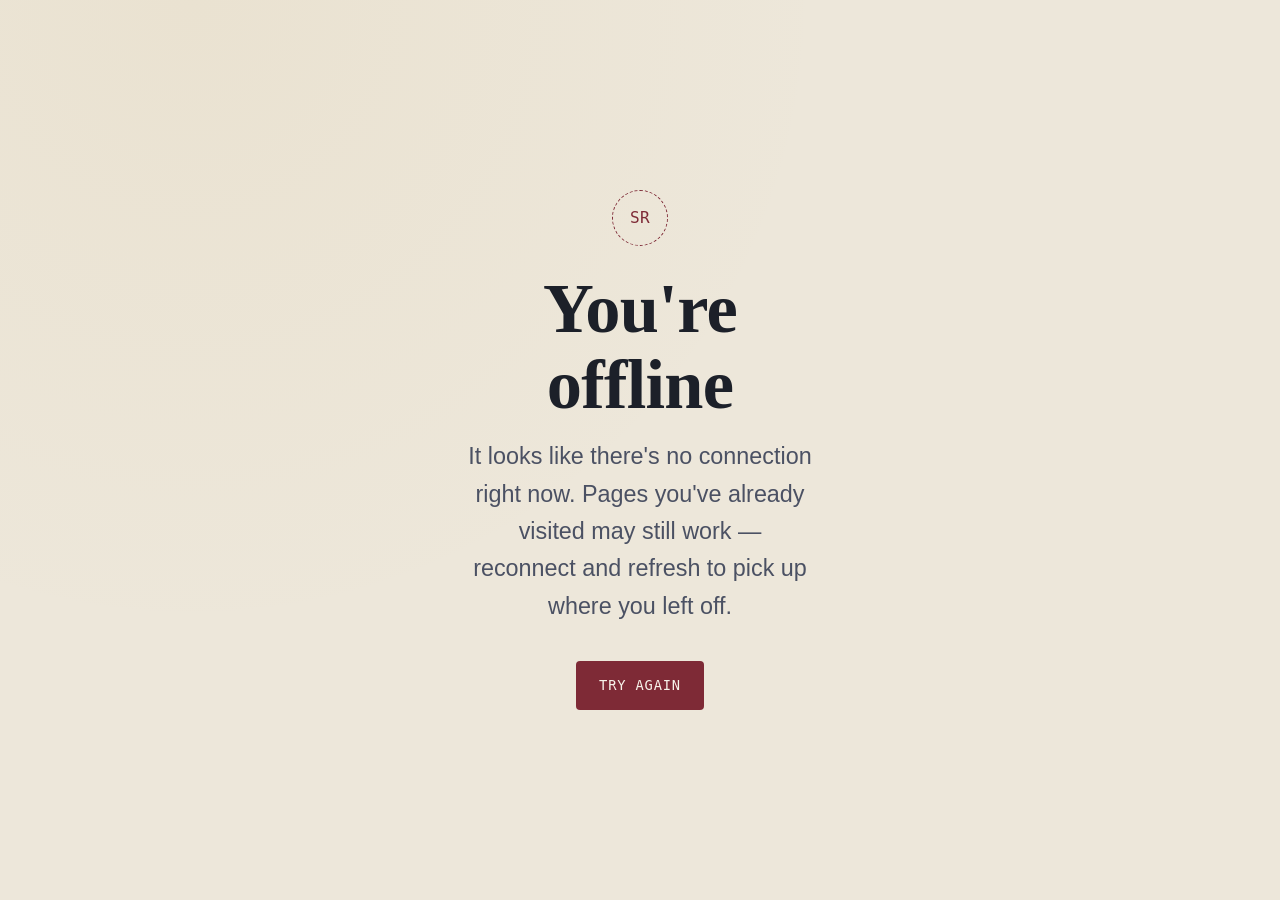
<file: offline.html>
<!DOCTYPE html>
<html lang="en">
<head>
  <meta charset="UTF-8" />
  <meta name="viewport" content="width=device-width, initial-scale=1" />
  <title>You're offline — SR Fashion</title>
  <meta name="robots" content="noindex" />
  <link rel="icon" href="assets/icons/favicon.svg" type="image/svg+xml" />
  <link rel="stylesheet" href="assets/css/variables.css" />
  <link rel="stylesheet" href="assets/css/base.css" />
  <link rel="stylesheet" href="assets/css/components.css" />
  <script>
    (function () {
      try {
        var saved = localStorage.getItem('sr-fashion-theme');
        var theme = saved || (window.matchMedia('(prefers-color-scheme: dark)').matches ? 'dark' : 'light');
        document.documentElement.setAttribute('data-theme', theme);
      } catch (e) {}
    })();
  </script>
  <style>
    body { display: grid; place-items: center; min-height: 100svh; text-align: center; }
    .offline-box { max-width: 420px; padding: var(--space-l); }
  </style>
</head>
<body>
  <div class="offline-box">
    <span class="brand-mark" style="width:56px;height:56px;font-size:1rem;margin-inline:auto;">SR</span>
    <h1 style="margin-top: var(--space-m);">You're offline</h1>
    <p class="lede mx-auto" style="margin-top: var(--space-s);">
      It looks like there's no connection right now. Pages you've already
      visited may still work — reconnect and refresh to pick up where you left off.
    </p>
    <a href="index.html" class="btn btn--primary" style="margin-top: var(--space-l);">Try again</a>
  </div>
</body>
</html>
</file>
<file: assets/css/variables.css>
/* ==========================================================================
   SR Fashion — Design Tokens
   Palette inspired by the tailor's workbench: navy worsted wool, brass
   buttons, burgundy basting thread, and bone-white shirting cotton.
   ========================================================================== */

:root {
  /* ---- Brand palette (theme-independent) ---- */
  --brass: #b8923f;
  --brass-bright: #d8b56a;
  --burgundy: #7e2a36;
  --burgundy-bright: #9c3a47;

  /* ---- Type scale ---- */
  --font-display: 'Fraunces', 'Iowan Old Style', Georgia, serif;
  --font-body: 'Work Sans', -apple-system, BlinkMacSystemFont, 'Segoe UI', sans-serif;
  --font-mono: 'JetBrains Mono', 'SFMono-Regular', Consolas, monospace;

  --step--1: clamp(0.8rem, 0.78rem + 0.1vw, 0.875rem);
  --step-0: clamp(1rem, 0.97rem + 0.15vw, 1.125rem);
  --step-1: clamp(1.25rem, 1.18rem + 0.35vw, 1.5rem);
  --step-2: clamp(1.6rem, 1.45rem + 0.75vw, 2.1rem);
  --step-3: clamp(2.1rem, 1.8rem + 1.5vw, 3rem);
  --step-4: clamp(2.75rem, 2.2rem + 2.75vw, 4.5rem);

  /* ---- Spacing ---- */
  --space-3xs: 0.25rem;
  --space-2xs: 0.5rem;
  --space-xs: 0.75rem;
  --space-s: 1rem;
  --space-m: 1.5rem;
  --space-l: 2.25rem;
  --space-xl: 3.5rem;
  --space-2xl: 5.5rem;
  --space-3xl: 8rem;

  /* ---- Layout ---- */
  --container-max: 1200px;
  --radius-s: 4px;
  --radius-m: 10px;
  --radius-l: 18px;
  --border-thread: 1px dashed currentColor;

  /* ---- Motion ---- */
  --ease-tailored: cubic-bezier(0.22, 1, 0.36, 1);
  --dur-fast: 180ms;
  --dur-med: 420ms;
  --dur-slow: 900ms;

  /* ---- Z-index ---- */
  --z-nav: 100;
  --z-overlay: 200;
  --z-toast: 300;
}

/* ==========================================================================
   Light theme — "Bone & Ink" (default)
   ========================================================================== */
:root,
[data-theme='light'] {
  --bg: #ede7da;
  --bg-raised: #f7f3ea;
  --bg-sunken: #e2dac9;
  --text: #1c2029;
  --text-muted: #4b5163;
  --text-faint: #7a7f8c;
  --border: rgba(28, 32, 41, 0.12);
  --border-strong: rgba(28, 32, 41, 0.28);
  --accent: var(--burgundy);
  --accent-bright: var(--burgundy-bright);
  --on-accent: #f7f3ea;
  --shadow-color: 28, 32, 41;
  --nav-bg: rgba(237, 231, 218, 0.82);
  --scrim: rgba(13, 19, 33, 0.55);
}

/* ==========================================================================
   Dark theme — "Navy & Brass"
   ========================================================================== */
[data-theme='dark'] {
  --bg: #0d1321;
  --bg-raised: #161d2e;
  --bg-sunken: #080c16;
  --text: #ece8df;
  --text-muted: #a9a6a0;
  --text-faint: #767a86;
  --border: rgba(236, 232, 223, 0.12);
  --border-strong: rgba(236, 232, 223, 0.24);
  --accent: var(--brass);
  --accent-bright: var(--brass-bright);
  --on-accent: #14181f;
  --shadow-color: 0, 0, 0;
  --nav-bg: rgba(13, 19, 33, 0.78);
  --scrim: rgba(0, 0, 0, 0.6);
}

@media (prefers-reduced-motion: reduce) {
  :root {
    --dur-fast: 0ms;
    --dur-med: 0ms;
    --dur-slow: 0ms;
  }
}
</file>
<file: assets/css/base.css>
/* ==========================================================================
   SR Fashion — Base / Reset
   ========================================================================== */

*,
*::before,
*::after {
  box-sizing: border-box;
}

* {
  margin: 0;
}

html {
  color-scheme: light dark;
  scroll-behavior: smooth;
  -webkit-text-size-adjust: 100%;
}

@media (prefers-reduced-motion: reduce) {
  html {
    scroll-behavior: auto;
  }
  *,
  *::before,
  *::after {
    animation-duration: 0.01ms !important;
    animation-iteration-count: 1 !important;
    transition-duration: 0.01ms !important;
    scroll-behavior: auto !important;
  }
}

body {
  font-family: var(--font-body);
  font-size: var(--step-0);
  line-height: 1.6;
  color: var(--text);
  background: var(--bg);
  background-image: radial-gradient(circle at 15% 0%, rgba(184, 146, 63, 0.06), transparent 45%);
  min-height: 100svh;
  transition: background-color var(--dur-med) var(--ease-tailored), color var(--dur-med) var(--ease-tailored);
  overflow-x: hidden;
}

img,
picture,
svg {
  display: block;
  max-width: 100%;
}

h1, h2, h3, h4 {
  font-family: var(--font-display);
  line-height: 1.08;
  font-weight: 600;
  letter-spacing: -0.01em;
  text-wrap: balance;
}

h1 { font-size: var(--step-4); }
h2 { font-size: var(--step-3); }
h3 { font-size: var(--step-2); }
h4 { font-size: var(--step-1); }

p {
  max-width: 62ch;
}

p.lede {
  font-size: var(--step-1);
  color: var(--text-muted);
}

a {
  color: inherit;
}

ul, ol {
  list-style: none;
  padding: 0;
}

button, input, textarea, select {
  font: inherit;
  color: inherit;
}

button {
  cursor: pointer;
  background: none;
  border: none;
}

fieldset {
  border: none;
  padding: 0;
}

label {
  display: block;
  font-size: var(--step--1);
  font-weight: 600;
  letter-spacing: 0.02em;
  text-transform: uppercase;
  color: var(--text-muted);
  margin-bottom: var(--space-2xs);
}

:focus-visible {
  outline: 2px solid var(--accent);
  outline-offset: 3px;
}

/* ---- Layout helpers ---- */
.container {
  width: min(100% - 2.5rem, var(--container-max));
  margin-inline: auto;
}

.section {
  padding-block: var(--space-2xl);
}

.section--tight {
  padding-block: var(--space-xl);
}

.stack > * + * {
  margin-top: var(--space-m);
}

.cluster {
  display: flex;
  flex-wrap: wrap;
  gap: var(--space-s);
  align-items: center;
}

.grid {
  display: grid;
  gap: var(--space-l);
}

.eyebrow {
  display: inline-flex;
  align-items: center;
  gap: var(--space-2xs);
  font-family: var(--font-mono);
  font-size: var(--step--1);
  letter-spacing: 0.14em;
  text-transform: uppercase;
  color: var(--accent);
}

.eyebrow::before {
  content: '';
  width: 22px;
  height: 1px;
  background: currentColor;
}

.visually-hidden {
  position: absolute;
  width: 1px;
  height: 1px;
  overflow: hidden;
  clip: rect(0 0 0 0);
  white-space: nowrap;
}

.skip-link {
  position: absolute;
  top: -100%;
  left: var(--space-s);
  background: var(--accent);
  color: var(--on-accent);
  padding: var(--space-2xs) var(--space-s);
  border-radius: var(--radius-s);
  z-index: 1000;
  transition: top var(--dur-fast) ease;
}

.skip-link:focus {
  top: var(--space-s);
}

::selection {
  background: var(--accent);
  color: var(--on-accent);
}
</file>
<file: assets/css/components.css>
/* ==========================================================================
   SR Fashion — Components
   ========================================================================== */

/* ---------------------------------- Buttons ---------------------------------- */
.btn {
  display: inline-flex;
  align-items: center;
  justify-content: center;
  gap: var(--space-2xs);
  font-family: var(--font-mono);
  font-size: var(--step--1);
  letter-spacing: 0.06em;
  text-transform: uppercase;
  text-decoration: none;
  padding: 0.9em 1.6em;
  border-radius: var(--radius-s);
  border: 1px solid transparent;
  transition: transform var(--dur-fast) var(--ease-tailored),
              background-color var(--dur-fast) var(--ease-tailored),
              border-color var(--dur-fast) var(--ease-tailored),
              color var(--dur-fast) var(--ease-tailored);
  white-space: nowrap;
}

.btn:active {
  transform: scale(0.97);
}

.btn--primary {
  background: var(--accent);
  color: var(--on-accent);
}

.btn--primary:hover {
  background: var(--accent-bright);
}

.btn--ghost {
  border-color: var(--border-strong);
  color: var(--text);
}

.btn--ghost:hover {
  border-color: var(--accent);
  color: var(--accent);
}

.btn--block {
  width: 100%;
}

.btn--large {
  padding: 1.05em 2em;
  font-size: var(--step-0);
}

/* ---------------------------------- Site header ---------------------------------- */
.site-header {
  position: sticky;
  top: 0;
  z-index: var(--z-nav);
  background: var(--nav-bg);
  backdrop-filter: blur(14px) saturate(1.4);
  -webkit-backdrop-filter: blur(14px) saturate(1.4);
  border-bottom: 1px solid var(--border);
}

.nav {
  display: flex;
  align-items: center;
  justify-content: space-between;
  padding-block: var(--space-s);
}

.brand {
  display: flex;
  align-items: center;
  gap: var(--space-2xs);
  text-decoration: none;
  font-family: var(--font-display);
  font-size: var(--step-1);
  font-weight: 600;
  color: var(--text);
}

.brand-mark {
  width: 38px;
  height: 38px;
  border-radius: 50%;
  border: 1.5px dashed var(--accent);
  display: grid;
  place-items: center;
  font-family: var(--font-mono);
  font-size: 0.8rem;
  letter-spacing: 0.02em;
  color: var(--accent);
  flex-shrink: 0;
}

.brand-full {
  display: flex;
  flex-direction: column;
  line-height: 1.1;
}

.brand-full small {
  font-family: var(--font-mono);
  font-size: 0.6rem;
  letter-spacing: 0.24em;
  text-transform: uppercase;
  color: var(--text-muted);
  font-weight: 400;
}

.nav-links {
  display: flex;
  align-items: center;
  gap: var(--space-l);
}

.nav-links a {
  position: relative;
  text-decoration: none;
  font-size: var(--step--1);
  letter-spacing: 0.04em;
  text-transform: uppercase;
  font-family: var(--font-mono);
  color: var(--text-muted);
  padding-block: var(--space-3xs);
  transition: color var(--dur-fast) ease;
}

.nav-links a::after {
  content: '';
  position: absolute;
  left: 0;
  bottom: -2px;
  width: 100%;
  height: 1px;
  background: var(--accent);
  transform: scaleX(0);
  transform-origin: right;
  transition: transform var(--dur-med) var(--ease-tailored);
}

.nav-links a:hover,
.nav-links a[aria-current='page'] {
  color: var(--text);
}

.nav-links a:hover::after,
.nav-links a[aria-current='page']::after {
  transform: scaleX(1);
  transform-origin: left;
}

.nav-actions {
  display: flex;
  align-items: center;
  gap: var(--space-s);
}

/* Theme toggle */
.theme-toggle {
  width: 44px;
  height: 44px;
  border-radius: 50%;
  border: 1px solid var(--border-strong);
  display: grid;
  place-items: center;
  position: relative;
  color: var(--text);
  transition: border-color var(--dur-fast) ease, transform var(--dur-fast) ease;
}

.theme-toggle:hover {
  border-color: var(--accent);
  transform: rotate(-12deg);
}

.theme-toggle svg {
  width: 20px;
  height: 20px;
  stroke: currentColor;
}

.theme-toggle .icon-moon { display: none; }
[data-theme='dark'] .theme-toggle .icon-sun { display: none; }
[data-theme='dark'] .theme-toggle .icon-moon { display: block; }

/* Mobile nav toggle */
.nav-burger {
  display: none;
  width: 44px;
  height: 44px;
  border: 1px solid var(--border-strong);
  border-radius: 50%;
  position: relative;
  flex-shrink: 0;
}

.nav-burger span,
.nav-burger span::before,
.nav-burger span::after {
  content: '';
  position: absolute;
  width: 18px;
  height: 1.5px;
  background: var(--text);
  left: 50%;
  top: 50%;
  transform: translate(-50%, -50%);
  transition: transform var(--dur-fast) var(--ease-tailored), opacity var(--dur-fast) ease;
}

.nav-burger span::before {
  top: -6px;
  transform: translateX(-50%);
}

.nav-burger span::after {
  top: 6px;
  transform: translateX(-50%);
}

.nav-burger[aria-expanded='true'] span {
  background: transparent;
}

.nav-burger[aria-expanded='true'] span::before {
  top: 0;
  transform: translateX(-50%) rotate(45deg);
}

.nav-burger[aria-expanded='true'] span::after {
  top: 0;
  transform: translateX(-50%) rotate(-45deg);
}

@media (max-width: 860px) {
  .nav-burger {
    display: block;
  }

  .nav-links {
    position: fixed;
    inset: 0 0 0 30%;
    flex-direction: column;
    justify-content: center;
    align-items: flex-start;
    gap: var(--space-l);
    padding: var(--space-xl) var(--space-l);
    background: var(--bg-raised);
    border-left: 1px solid var(--border);
    transform: translateX(100%);
    transition: transform var(--dur-med) var(--ease-tailored);
    z-index: var(--z-overlay);
  }

  .nav-links[data-open='true'] {
    transform: translateX(0);
  }

  .nav-links a {
    font-size: var(--step-1);
  }

  .nav-scrim {
    position: fixed;
    inset: 0;
    background: var(--scrim);
    opacity: 0;
    pointer-events: none;
    transition: opacity var(--dur-med) ease;
    z-index: 150;
  }

  .nav-scrim[data-open='true'] {
    opacity: 1;
    pointer-events: auto;
  }
}

/* ---------------------------------- Stitch divider (signature element) ---------------------------------- */
.stitch-divider {
  width: 100%;
  height: 20px;
  overflow: visible;
}

.stitch-divider path {
  fill: none;
  stroke: var(--accent);
  stroke-width: 1.5;
  stroke-dasharray: 8 7;
  stroke-linecap: round;
  opacity: 0.55;
  stroke-dashoffset: 300;
}

.stitch-divider.is-visible path {
  animation: stitch-draw 1.4s var(--ease-tailored) forwards;
}

@keyframes stitch-draw {
  to { stroke-dashoffset: 0; }
}

/* ---------------------------------- Cards ---------------------------------- */
.card {
  background: var(--bg-raised);
  border: 1px solid var(--border);
  border-radius: var(--radius-m);
  padding: var(--space-l);
  transition: transform var(--dur-med) var(--ease-tailored),
              border-color var(--dur-fast) ease,
              box-shadow var(--dur-med) var(--ease-tailored);
}

.card:hover {
  transform: translateY(-6px);
  border-color: var(--border-strong);
  box-shadow: 0 24px 48px -24px rgba(var(--shadow-color), 0.35);
}

.card-icon {
  width: 46px;
  height: 46px;
  border-radius: 50%;
  border: 1px dashed var(--accent);
  display: grid;
  place-items: center;
  color: var(--accent);
  margin-bottom: var(--space-m);
}

.card-icon svg {
  width: 22px;
  height: 22px;
}

/* ---------------------------------- Suit / catalog card ---------------------------------- */
.suit-card {
  position: relative;
  background: var(--bg-raised);
  border: 1px solid var(--border);
  border-radius: var(--radius-m);
  overflow: hidden;
  transition: transform var(--dur-med) var(--ease-tailored), box-shadow var(--dur-med) var(--ease-tailored);
}

.suit-card:hover {
  transform: translateY(-8px);
  box-shadow: 0 30px 60px -30px rgba(var(--shadow-color), 0.4);
}

.suit-card__media {
  aspect-ratio: 3 / 4;
  background:
    repeating-linear-gradient(135deg, rgba(184,146,63,0.12) 0 2px, transparent 2px 14px),
    linear-gradient(160deg, var(--bg-sunken), var(--bg-raised));
  display: grid;
  place-items: center;
  color: var(--text-faint);
  font-family: var(--font-mono);
  font-size: var(--step--1);
  letter-spacing: 0.08em;
  text-transform: uppercase;
  position: relative;
}

.suit-card__tag {
  position: absolute;
  top: var(--space-s);
  left: var(--space-s);
  background: var(--accent);
  color: var(--on-accent);
  font-family: var(--font-mono);
  font-size: 0.68rem;
  letter-spacing: 0.08em;
  text-transform: uppercase;
  padding: 0.3em 0.7em;
  border-radius: var(--radius-s);
}

.suit-card__body {
  padding: var(--space-m);
}

.suit-card__row {
  display: flex;
  align-items: baseline;
  justify-content: space-between;
  gap: var(--space-s);
  margin-top: var(--space-2xs);
}

.suit-card__price {
  font-family: var(--font-mono);
  color: var(--accent);
}

.filter-bar {
  display: flex;
  flex-wrap: wrap;
  gap: var(--space-2xs);
}

.filter-chip {
  border: 1px solid var(--border-strong);
  border-radius: 999px;
  padding: 0.5em 1.1em;
  font-family: var(--font-mono);
  font-size: var(--step--1);
  letter-spacing: 0.04em;
  text-transform: uppercase;
  color: var(--text-muted);
  transition: all var(--dur-fast) ease;
}

.filter-chip:hover {
  border-color: var(--accent);
  color: var(--text);
}

.filter-chip[aria-pressed='true'] {
  background: var(--accent);
  border-color: var(--accent);
  color: var(--on-accent);
}

/* ---------------------------------- Forms ---------------------------------- */
.field {
  margin-bottom: var(--space-m);
}

.input {
  width: 100%;
  background: var(--bg-raised);
  border: 1px solid var(--border-strong);
  border-radius: var(--radius-s);
  padding: 0.85em 1em;
  transition: border-color var(--dur-fast) ease, box-shadow var(--dur-fast) ease;
}

.input:focus {
  border-color: var(--accent);
  box-shadow: 0 0 0 3px rgba(184, 146, 63, 0.18);
  outline: none;
}

.input::placeholder {
  color: var(--text-faint);
}

textarea.input {
  resize: vertical;
  min-height: 120px;
}

.form-card {
  background: var(--bg-raised);
  border: 1px solid var(--border);
  border-radius: var(--radius-l);
  padding: var(--space-xl);
  max-width: 480px;
  margin-inline: auto;
  position: relative;
}

.form-card::before {
  content: '';
  position: absolute;
  inset: 10px;
  border: 1px dashed var(--border-strong);
  border-radius: calc(var(--radius-l) - 6px);
  pointer-events: none;
}

.form-foot {
  text-align: center;
  margin-top: var(--space-l);
  color: var(--text-muted);
  font-size: var(--step--1);
}

.form-foot a {
  color: var(--accent);
  text-decoration: none;
  font-weight: 600;
}

.form-error {
  display: none;
  background: rgba(126, 42, 54, 0.12);
  border: 1px solid var(--burgundy);
  color: var(--burgundy-bright);
  padding: var(--space-s);
  border-radius: var(--radius-s);
  font-size: var(--step--1);
  margin-bottom: var(--space-m);
}

.form-error.is-visible {
  display: block;
}

.form-success {
  display: none;
  background: rgba(184, 146, 63, 0.12);
  border: 1px solid var(--accent);
  color: var(--text);
  padding: var(--space-s);
  border-radius: var(--radius-s);
  font-size: var(--step--1);
  margin-bottom: var(--space-m);
}

.form-success.is-visible {
  display: block;
}

.checkbox-row {
  display: flex;
  align-items: center;
  gap: var(--space-2xs);
  font-size: var(--step--1);
  color: var(--text-muted);
  text-transform: none;
  font-weight: 400;
}

.checkbox-row input {
  width: 16px;
  height: 16px;
  accent-color: var(--accent);
}

/* ---------------------------------- Footer ---------------------------------- */
.site-footer {
  border-top: 1px solid var(--border);
  padding-block: var(--space-2xl) var(--space-l);
  background: var(--bg-raised);
}

.footer-grid {
  display: grid;
  gap: var(--space-xl);
  grid-template-columns: 1.4fr 1fr 1fr 1.1fr;
}

@media (max-width: 860px) {
  .footer-grid {
    grid-template-columns: 1fr 1fr;
  }
}

.footer-col h4 {
  font-size: var(--step--1);
  font-family: var(--font-mono);
  letter-spacing: 0.1em;
  text-transform: uppercase;
  color: var(--text-muted);
  margin-bottom: var(--space-s);
}

.footer-col ul li {
  margin-bottom: var(--space-2xs);
}

.footer-col a {
  text-decoration: none;
  color: var(--text);
  font-size: var(--step--1);
  transition: color var(--dur-fast) ease;
}

.footer-col a:hover {
  color: var(--accent);
}

.footer-bottom {
  margin-top: var(--space-xl);
  padding-top: var(--space-l);
  border-top: 1px solid var(--border);
  display: flex;
  flex-wrap: wrap;
  justify-content: space-between;
  gap: var(--space-s);
  font-size: var(--step--1);
  color: var(--text-faint);
  font-family: var(--font-mono);
}

.social-row {
  display: flex;
  gap: var(--space-s);
}

.social-row a {
  width: 36px;
  height: 36px;
  border: 1px solid var(--border-strong);
  border-radius: 50%;
  display: grid;
  place-items: center;
  transition: border-color var(--dur-fast) ease, color var(--dur-fast) ease;
}

.social-row a:hover {
  border-color: var(--accent);
  color: var(--accent);
}

.social-row svg {
  width: 16px;
  height: 16px;
}

/* ---------------------------------- WhatsApp floating button ---------------------------------- */
.whatsapp-fab {
  position: fixed;
  right: var(--space-l);
  bottom: var(--space-l);
  width: 58px;
  height: 58px;
  border-radius: 50%;
  background: #25d366;
  color: #fff;
  display: grid;
  place-items: center;
  box-shadow: 0 10px 30px -6px rgba(37, 211, 102, 0.55);
  z-index: var(--z-toast);
  transition: transform var(--dur-fast) var(--ease-tailored);
  animation: fab-pop 700ms var(--ease-tailored) 1200ms backwards;
}

.whatsapp-fab:hover {
  transform: scale(1.08);
}

.whatsapp-fab svg {
  width: 28px;
  height: 28px;
  fill: #fff;
}

@keyframes fab-pop {
  from { transform: scale(0); opacity: 0; }
  to { transform: scale(1); opacity: 1; }
}

@media (max-width: 600px) {
  .whatsapp-fab {
    right: var(--space-m);
    bottom: var(--space-m);
    width: 52px;
    height: 52px;
  }
}

/* ---------------------------------- Hero ---------------------------------- */
.hero {
  padding-block: var(--space-2xl) var(--space-xl);
  position: relative;
}

.hero-grid {
  display: grid;
  grid-template-columns: 1.1fr 0.9fr;
  gap: var(--space-2xl);
  align-items: center;
}

@media (max-width: 960px) {
  .hero-grid {
    grid-template-columns: 1fr;
  }
}

.hero h1 span {
  color: var(--accent);
  font-style: italic;
}

.hero-stats {
  display: flex;
  gap: var(--space-xl);
  margin-top: var(--space-l);
}

.hero-stats div strong {
  display: block;
  font-family: var(--font-display);
  font-size: var(--step-2);
  color: var(--text);
}

.hero-stats div span {
  font-family: var(--font-mono);
  font-size: var(--step--1);
  color: var(--text-muted);
  text-transform: uppercase;
  letter-spacing: 0.06em;
}

.hero-figure {
  position: relative;
  aspect-ratio: 4 / 5;
  border-radius: var(--radius-l);
  background:
    repeating-linear-gradient(45deg, rgba(184,146,63,0.10) 0 2px, transparent 2px 16px),
    linear-gradient(160deg, var(--bg-sunken), var(--bg-raised));
  border: 1px solid var(--border);
  display: grid;
  place-items: center;
  overflow: hidden;
}

.hero-figure .tape {
  position: absolute;
  inset: 0;
  width: 100%;
  height: 100%;
}

/* fade-in-up utility used with JS IntersectionObserver */
.reveal {
  opacity: 0;
  transform: translateY(24px);
  transition: opacity var(--dur-slow) var(--ease-tailored), transform var(--dur-slow) var(--ease-tailored);
}

.reveal.is-visible {
  opacity: 1;
  transform: translateY(0);
}

/* Page header (used on inner pages) */
.page-header {
  padding-block: var(--space-2xl) var(--space-l);
  text-align: center;
}

.page-header p.lede {
  margin-inline: auto;
}

/* Utility */
.text-center { text-align: center; }
.mx-auto { margin-inline: auto; }
</file>
